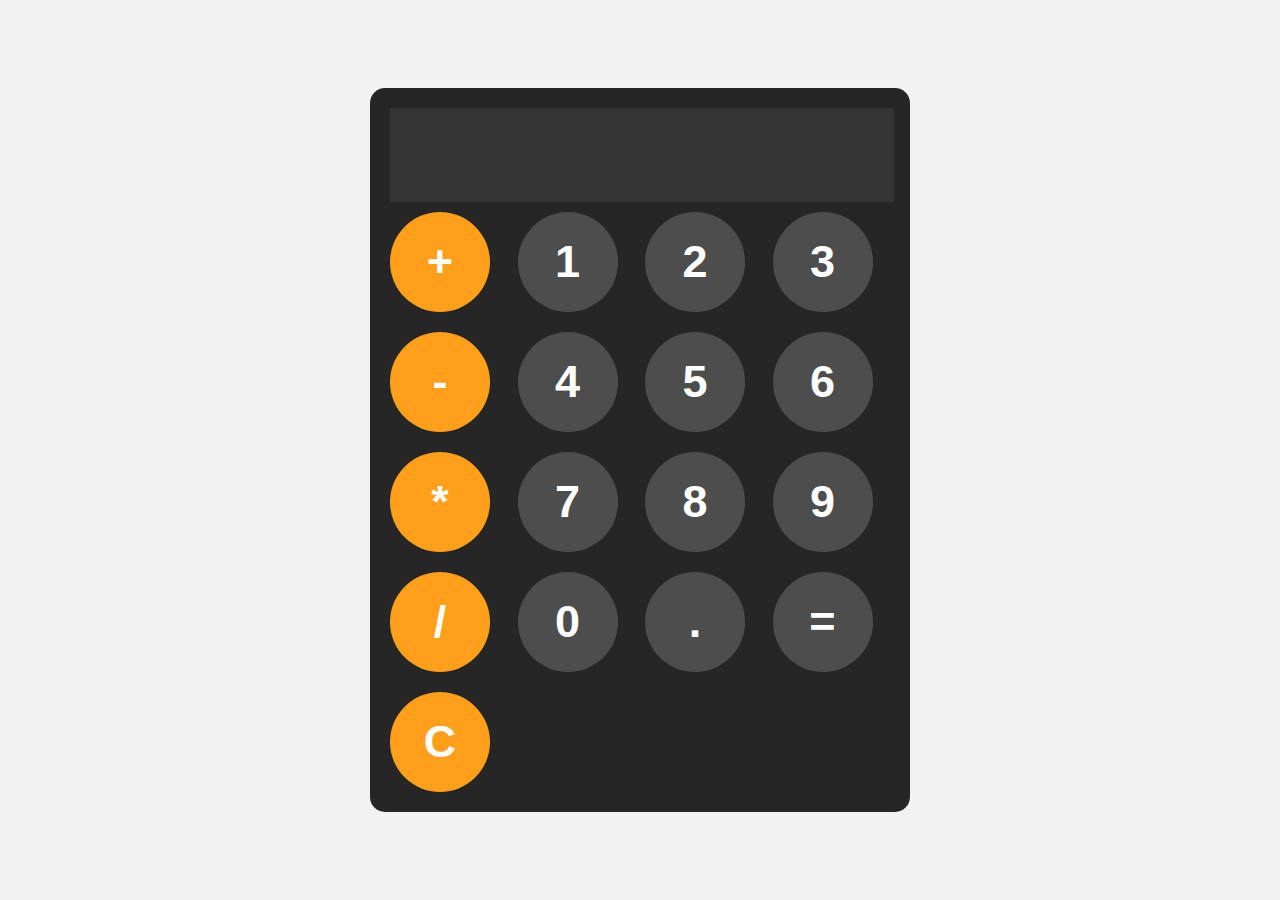
<file: index.html>
<!DOCTYPE html>
<html lang="en">
<head>
    <meta charset="UTF-8">
    <meta name="viewport" content="width=device-width, initial-scale=1.0">
    <title>Calculator</title>
    <link rel="stylesheet" href="style.css">
 
</head>
<body>
    <div id="Calculator">
        <input id="display" readonly>
        <div>
            <div id="keys">
                <button onclick="appendtodisplay('+')" class="opp-btn">+</button>
                <button onclick="appendtodisplay('1')">1</button>
                <button onclick="appendtodisplay('2')">2</button>
                <button onclick="appendtodisplay('3')">3</button>
                <button onclick="appendtodisplay('-')"class="opp-btn">-</button>
                <button onclick="appendtodisplay('4')">4</button>
                <button onclick="appendtodisplay('5')">5</button>
                <button onclick="appendtodisplay('6')">6</button>
                <button onclick="appendtodisplay('*')"class="opp-btn">*</button>
                <button onclick="appendtodisplay('7')">7</button>
                <button onclick="appendtodisplay('8')">8</button>
                <button onclick="appendtodisplay('9')">9</button>
                <button onclick="appendtodisplay('/')"class="opp-btn">/</button>
                <button onclick="appendtodisplay('0')">0</button>
                <button onclick="appendtodisplay('.')">.</button>
                <button onclick="calculate()" >=</button>
                <button onclick="cleardisplay()"class="opp-btn">C</button>
            </div>
            
        </div>
            
    <script src="script.js"></script>
    
    </div>
</body> 
</html>
</file>
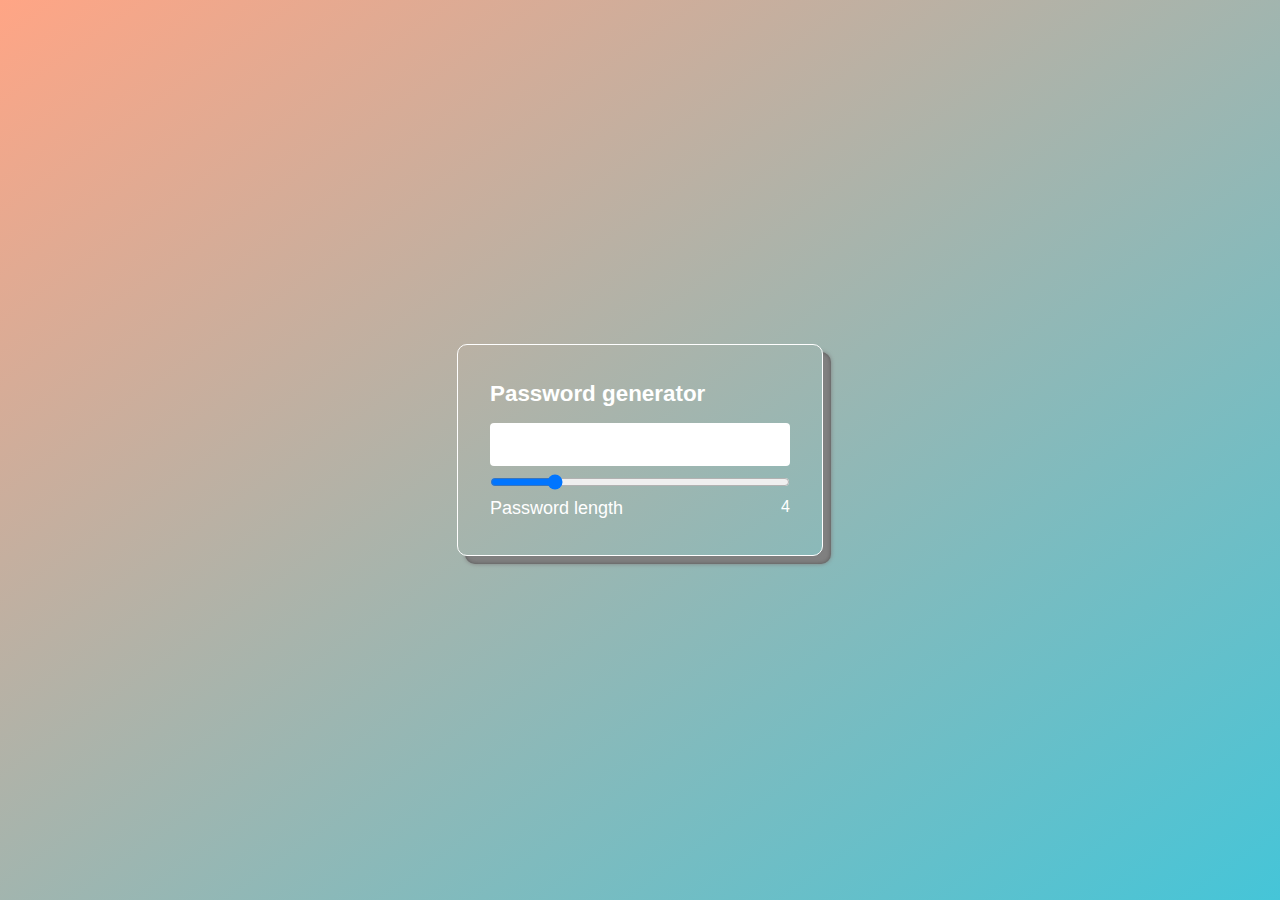
<file: password generator/index.html>
<!DOCTYPE html>
<html lang="en">
<head>
    <meta charset="UTF-8">
    
    <meta name="viewport" content="width=device-width, initial-scale=1.0">
    <link rel="stylesheet" href="style.css">
    <title>Random Password generator</title> 
</head>
<body>
    <div class="container">
        <h1>Password generator</h1>

        <div class="inputbox">
            <input type="text" class="passbox" disabled>

        </div>
        <input type="range" min="5" max="30" value="10">

        <div class="row">
            <p> Password length</p>
        <span>4</span>
        </div>
    </div>
</body>
</html>
</file>
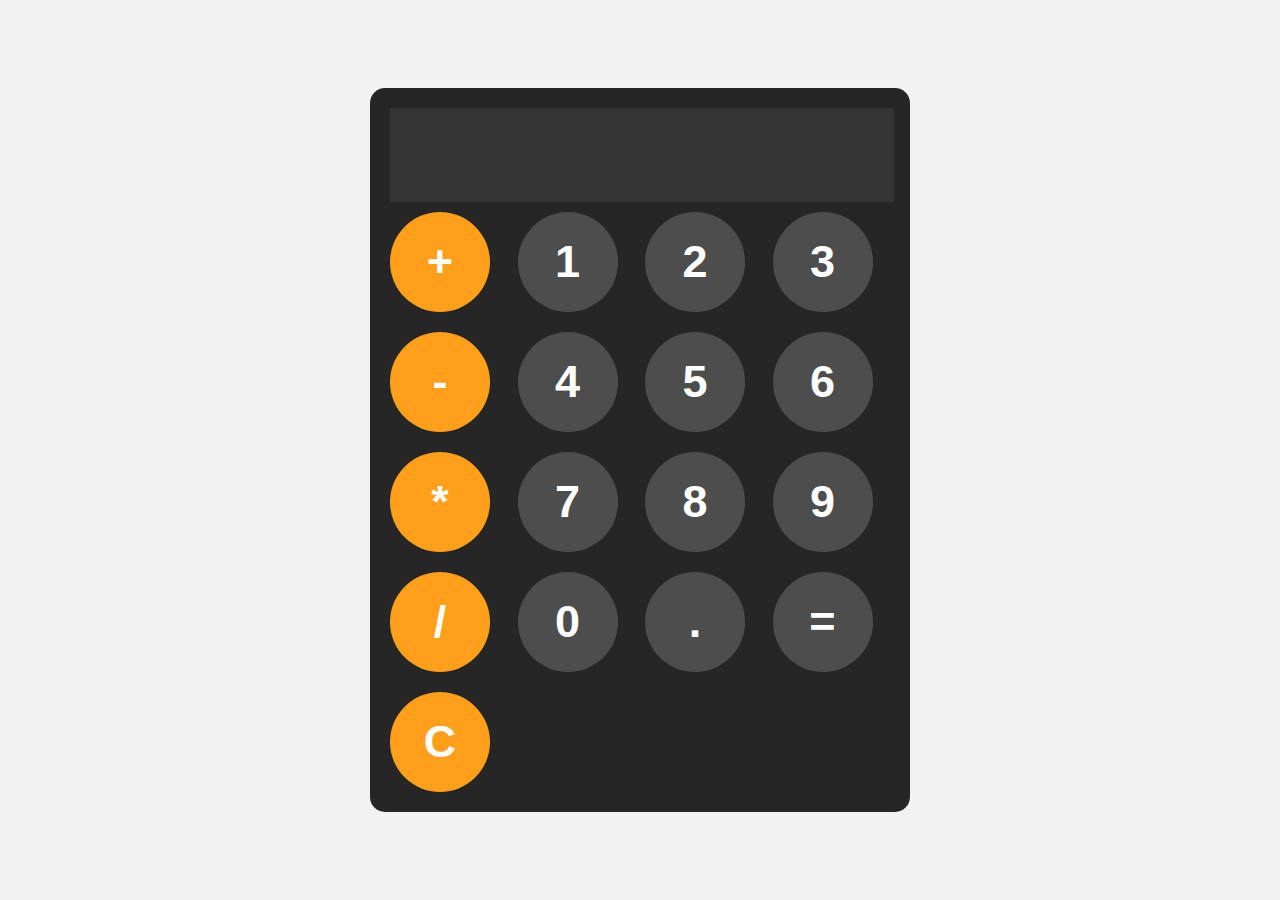
<file: calculator.html>
<!DOCTYPE html>
<html lang="en">
<head>
    <meta charset="UTF-8">
    <meta name="viewport" content="width=device-width, initial-scale=1.0">
    <title>Calculator</title>
    <link rel="stylesheet" href="calculator.css">  
</head>
<body>
    <div id="Calculator">
        <input id="display" readonly>
        <div>
            <div id="keys">
                <button onclick="appendtodisplay('+')" class="opp-btn">+</button>
                <button onclick="appendtodisplay('1')">1</button>
                <button onclick="appendtodisplay('2')">2</button>
                <button onclick="appendtodisplay('3')">3</button>
                <button onclick="appendtodisplay('-')"class="opp-btn">-</button>
                <button onclick="appendtodisplay('4')">4</button>
                <button onclick="appendtodisplay('5')">5</button>
                <button onclick="appendtodisplay('6')">6</button>
                <button onclick="appendtodisplay('*')"class="opp-btn">*</button>
                <button onclick="appendtodisplay('7')">7</button>
                <button onclick="appendtodisplay('8')">8</button>
                <button onclick="appendtodisplay('9')">9</button>
                <button onclick="appendtodisplay('/')"class="opp-btn">/</button>
                <button onclick="appendtodisplay('0')">0</button>
                <button onclick="appendtodisplay('.')">.</button>
                <button onclick="calculate()" >=</button>
                <button onclick="cleardisplay()"class="opp-btn">C</button>
            </div>
            
        </div>
            
    <script src="calculator.js"></script>
    
    </div>
</body> 
</html>
</file>
<file: style.css>
body{
    margin: 0;
    display: flex;
    justify-content: center;
    align-items: center;
    height: 100vh;
    background-color: hsl(0, 0%, 95%);
}
#Calculator{
    background-color: hsl(0, 0%, 15%);
    border-radius: 15px;
    padding: 20px;
    max-width: 500px;
    overflow: hidden;
}
#display{
    width: 100%;
    margin-right: 15px;
    padding: auto 20px;
    font-size: 5rem;
    text-align: right;
    border: none;
    background-color: hsl(0, 0%, 20%);
    color: aliceblue;
}
#keys{
    display: grid;
    grid-template-columns: repeat(4,1fr);
    gap: 10px;
    padding: 25x;

}
button{
    width: 100px;
    height: 100px;
    border-radius: 50px;
    border: none;
    background-color:hsl(0, 0%, 30%);
    color: white;
    margin-top: 10px;
    font-size: 45px;
    font-weight: bold;
    cursor: pointer;

}
button:hover{
    background-color: hsl(0, 0%, 40%);
}
button:active{
    background-color: hsl(0, 0%, 50%);

}
.opp-btn{
    background-color: hsl(35, 100%, 55%);
}
.opp-btn:hover{
    background-color: hsl(35, 100%, 65%);
}
.opp-btn:active{
    background-color: hsl(35, 100%, 75%);
}
</file>
<file: password generator/style.css>
*{
    margin: 0px;
    padding: 0px;
    box-sizing: border-box;  
    font-family: sans-serif; 
}

body{
    max-width: 100vw;
    min-height: 100vh;
    display: flex;
    justify-content: center;
    align-items: center;
    background: linear-gradient(to right bottom, #ffa585, #45c5d8);
    color: #fff;
}

.container{
    border: 0.5px solid white;
    border-radius: 10px;
    padding:28px 32px ;
    display: flex;
    flex-direction: column;
    box-shadow: 8px 8px 4px gray, 8px 8px 0px #575757 ;

} 
.container h1{
    font-size: 1.4rem;
    margin-block: 8px;

}
.passbox{
    background-color: white;
    border: none;
    outline: none;
    padding: 10px;
    width: 300px;
    border-radius: 4px;
    font-size: 20px;
    margin-block: 8px; 
}
.row{
    display: flex;
    margin-block: 8px;
}
.row p{
    flex-basis: 100%;
    font-size: 18px;
}
 
/*11:50*/
</file>
<file: calculator.css>
body{
    margin: 0;
    display: flex;
    justify-content: center;
    align-items: center;
    height: 100vh;
    background-color: hsl(0, 0%, 95%);
}
#Calculator{
    background-color: hsl(0, 0%, 15%);
    border-radius: 15px;
    padding: 20px;
    max-width: 500px;
    overflow: hidden;
}
#display{
    width: 100%;
    margin-right: 15px;
    padding: auto 20px;
    font-size: 5rem;
    text-align: right;
    border: none;
    background-color: hsl(0, 0%, 20%);
    color: aliceblue;
}
#keys{
    display: grid;
    grid-template-columns: repeat(4,1fr);
    gap: 10px;
    padding: 25x;

}
button{
    width: 100px;
    height: 100px;
    border-radius: 50px;
    border: none;
    background-color:hsl(0, 0%, 30%);
    color: white;
    margin-top: 10px;
    font-size: 45px;
    font-weight: bold;
    cursor: pointer;

}
button:hover{
    background-color: hsl(0, 0%, 40%);
}
button:active{
    background-color: hsl(0, 0%, 50%);

}
.opp-btn{
    background-color: hsl(35, 100%, 55%);
}
.opp-btn:hover{
    background-color: hsl(35, 100%, 65%);
}
.opp-btn:active{
    background-color: hsl(35, 100%, 75%);
}
</file>
